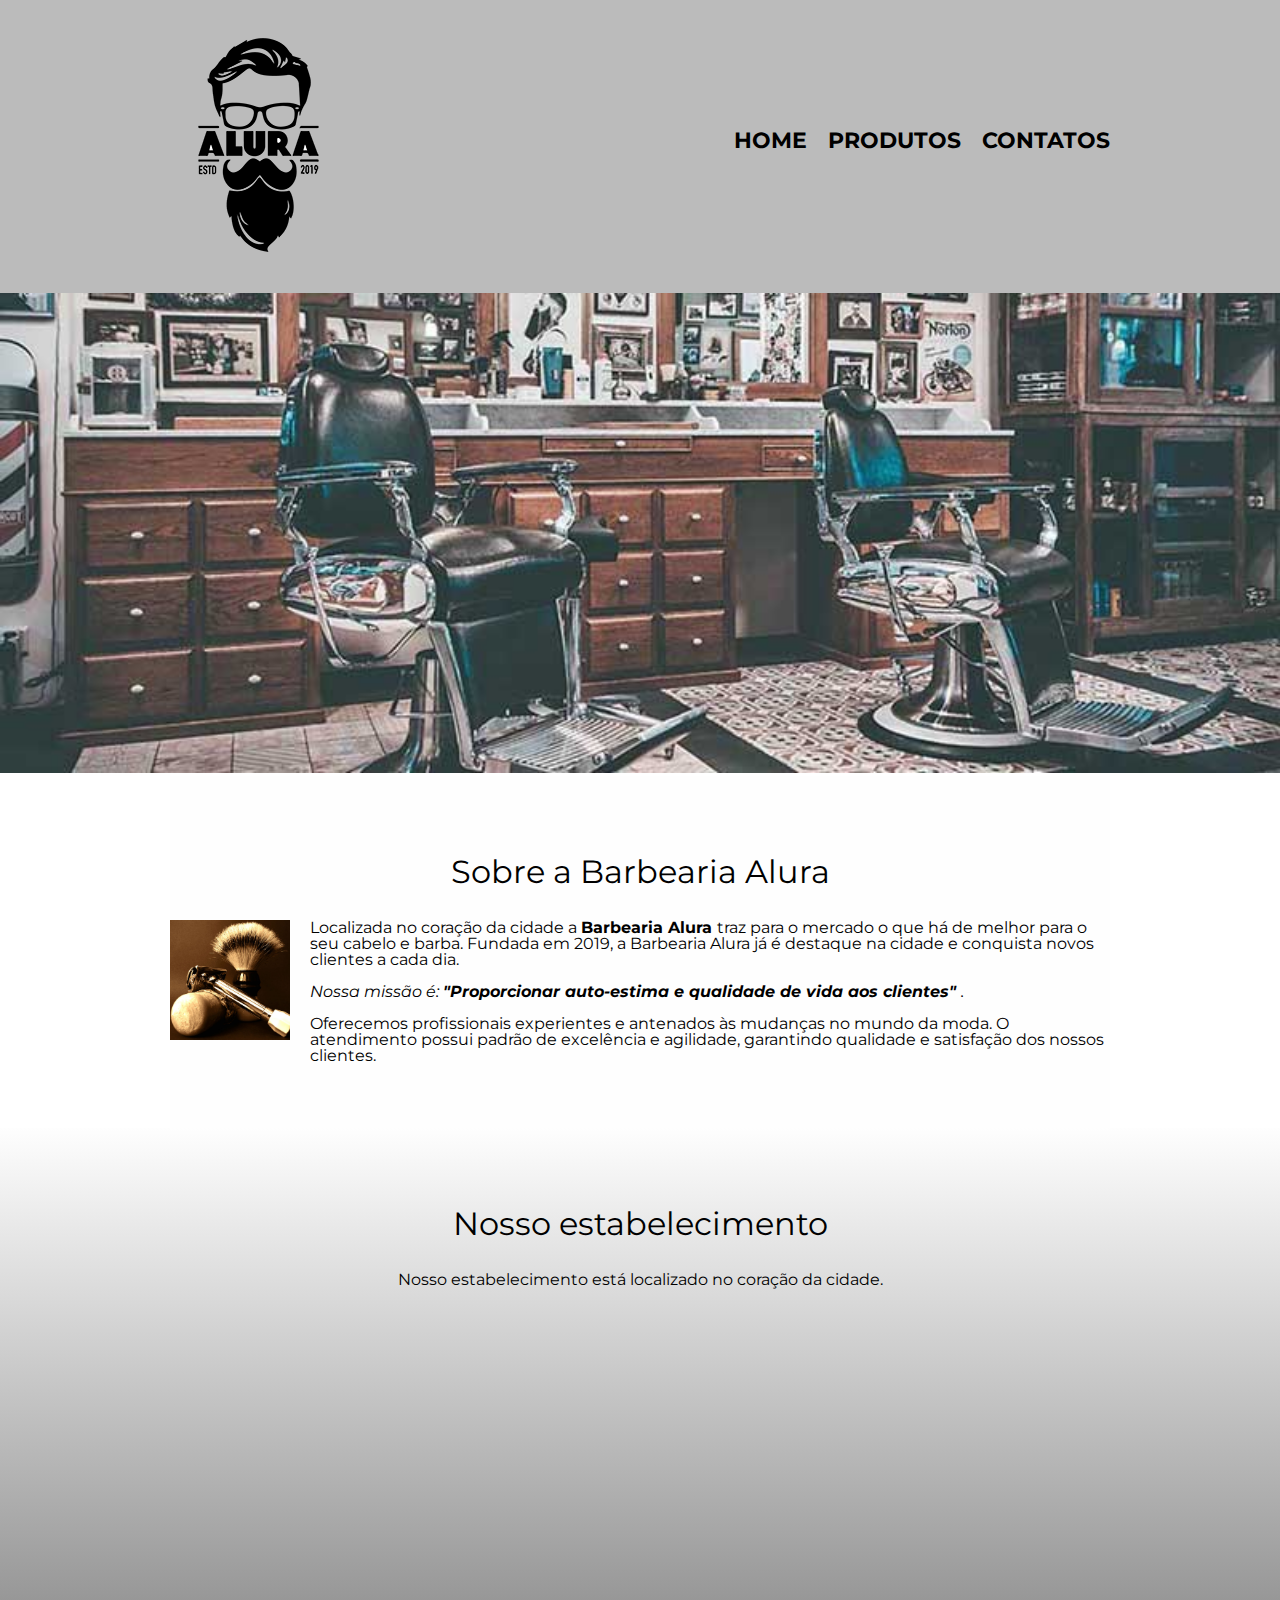
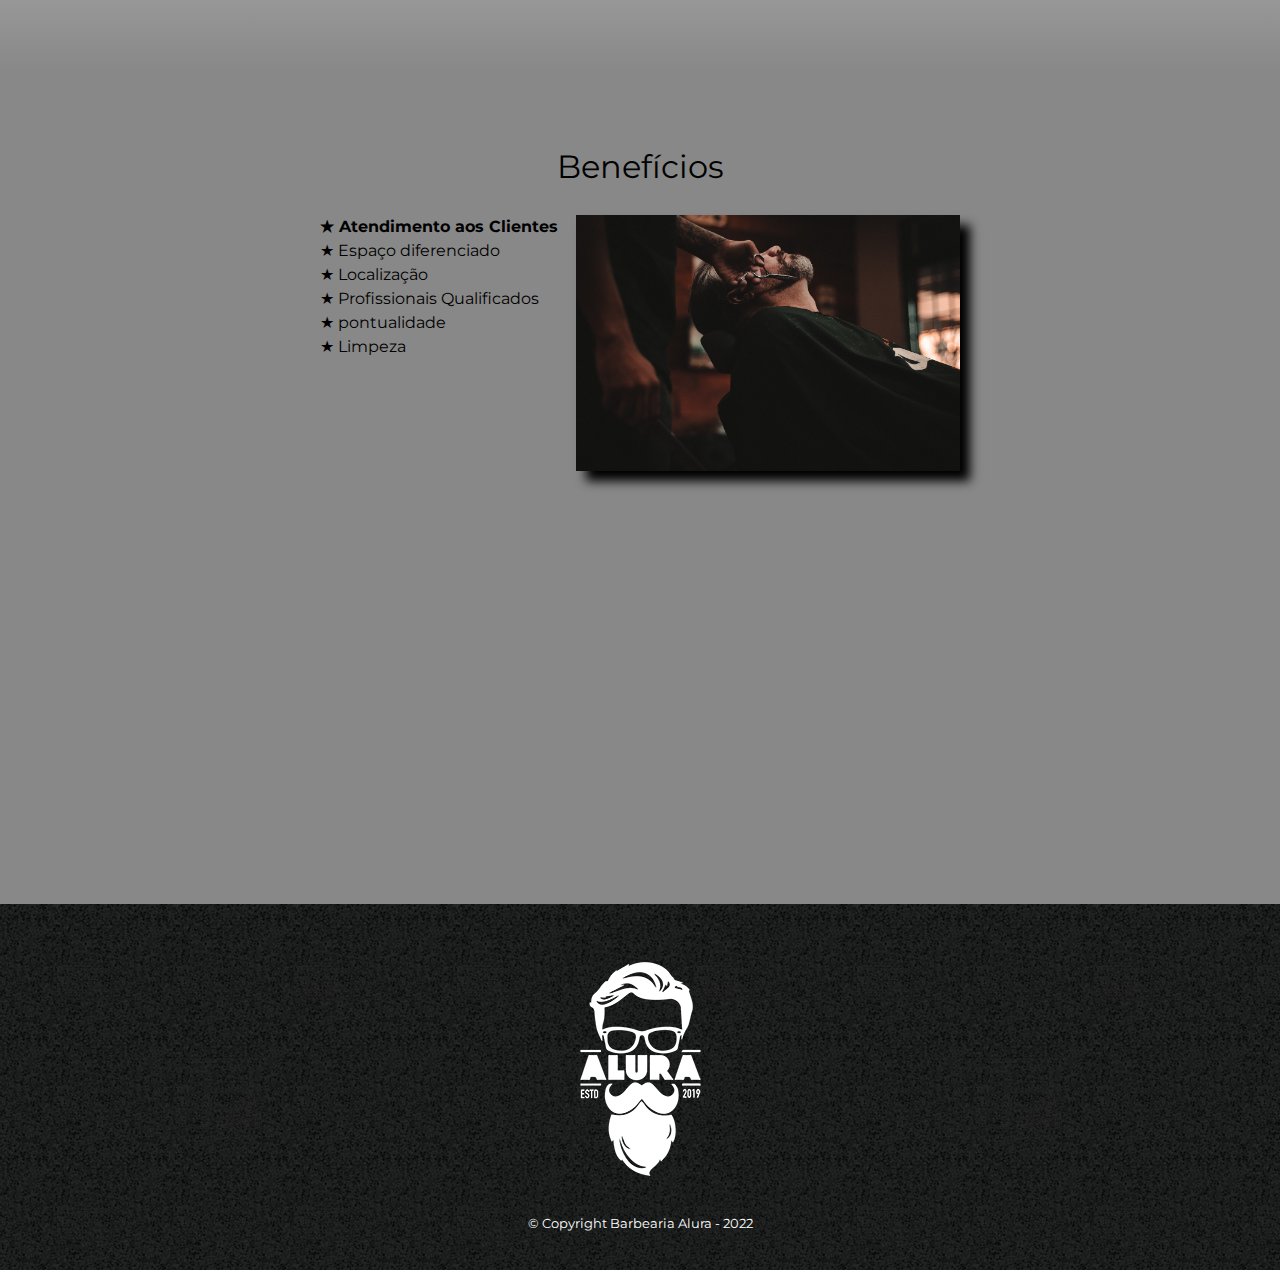
<file: index.html>
<!DOCTYPE html>
<html lang="pt-br">
<head>
    <meta charset="UTF-8">
    <meta http-equiv="X-UA-Compatible" content="IE=edge">
    <meta name="viewport" content="width=device-width, initial-scale=1.0">
		
		<link rel="stylesheet" href="./reset/reset.css"> <!--Colocar esse primeiro para poder fazer a limpesa antes do nosso codigo.-->
		<link rel="stylesheet" href="./css/style_home.css">

		<link rel="stylesheet" href="./css/style_produtos.css"> <!--para cabeçario e rodape.-->

		<!--Fonts-->
		<link href="https://fonts.googleapis.com/css2?family=Montserrat&display=swap" rel="stylesheet"> 


		<title>Barbearia Alura</title>
	</head>

		

	<body>

	<!-- ------------------------------------- parte 1 ------------------------------------- -->
	<!-- Cabeçario -->
    <header>
        <div class="caixa">
            <h1>
                <img src="./img/logo.png" alt="logo da Barbearia da alura">
            </h1>
            
            <nav>
                <ul class="navegacao">
                    <li>
                        <a href="index.html"> Home </a>
                    </li>
                    <li>
                        <a href="produtos.html"> Produtos </a>
                    </li>
                    <li>
                        <a href="contatos.html"> Contatos </a>
                    </li>
                </ul>
            </nav>
        </div>
    </header>

	<img class="banner" src="./img/banner.jpg">



	<!-- ------------------------------------- parte 2 ------------------------------------- -->
    <!--conteudo principal -->
	<main>
		<section class="principal">

			<h2 class="titulo__principal"> Sobre a Barbearia Alura </h2>

			<img class="utensilios" src="./img/utensilios.jpg" alt="imagem de utensilios">
	 
			<p> Localizada no coração da cidade a 
				<strong>Barbearia Alura </strong>
				traz para o mercado o que há de melhor para o seu cabelo e barba. Fundada em 2019,
				a Barbearia Alura já é destaque na cidade e conquista novos clientes a cada dia.</p>

			<p id="missao">
				<em> Nossa missão é: 
					<strong> "Proporcionar auto-estima e qualidade de vida aos clientes" </strong>.</em>
			</p>

			<p> Oferecemos profissionais experientes e antenados às mudanças no mundo da moda. 
				O atendimento possui padrão de excelência e agilidade, garantindo qualidade e satisfação 
				dos nossos clientes.
			</p>
		</section>

		<!--Mapa foi inport do site do google maps (compartilhar -> incorporar )-->
		<section class="mapa">

			<h3 class="titulo__principal"> Nosso estabelecimento </h3>
			<p> Nosso estabelecimento está localizado no coração da cidade. </p>

			<div class="mapa__conteudo">
				<iframe src="https://www.google.com/maps/embed?pb=!1m18!1m12!1m3!1d58513.77848030501!2d-46.
				71763482073484!3d-23.56445100646761!2m3!1f0!2f0!3f0!3m2!1i1024!2i768!4f13.1!3m3!1m2!1s0x94ce5
				a2b2ed7f3a1%3A0xab35da2f5ca62674!2sCaelum%20-%20Escola%20de%20Tecnologia!5e0!3m2!1spt-BR!2sbr!
				4v1661475619265!5m2!1spt-BR!2sbr" width="100%" height="300" style="border:0;" 
				allowfullscreen="" loading="lazy" referrerpolicy="no-referrer-when-downgrade">
				</iframe>
			</div>

		</section>
		

		<section class="beneficios">

			<h3 class="titulo__principal"> Benefícios </h3>

			<div class="conteudo__beneficios">
				<ul class="lista__beneficios">
					<li class="itens"> Atendimento aos Clientes </li>
					<li class="itens"> Espaço diferenciado </li>
					<li class="itens"> Localização </li>
					<li class="itens"> Profissionais Qualificados </li>
					<li class="itens"> pontualidade </li>
					<li class="itens"> Limpeza </li>
				</ul><img src="./img/beneficios.jpg" class="imagem__beneficios"> <!--para o espaço não refletir no "inline-block" nos teremos que colocar juntos.-->
			</div>

			<!--Video inport do You Tube.-->
			<div class="video">
				<iframe width="100%" height="315" src="https://www.youtube.com/embed/wcVVXUV0YUY" 
				title="YouTube video player" frameborder="0" allow="accelerometer; autoplay; clipboard-write; 
				encrypted-media; gyroscope; picture-in-picture" allowfullscreen>
				</iframe>
			</div>
		</section>
	</main>



	<!-- ------------------------------------- parte 3 ------------------------------------- -->
    <!-- Rodapé -->

    <footer>
        <img src="./img/logo-branco.png" alt="">
        <p class="Copyright">&copy; Copyright Barbearia Alura - 2022 </p> 


        <!--para colocar o simbolo de Copyright. A informação do codigo foi da pagina unicorde table-->
    </footer>

	</body>
</html>
</file>
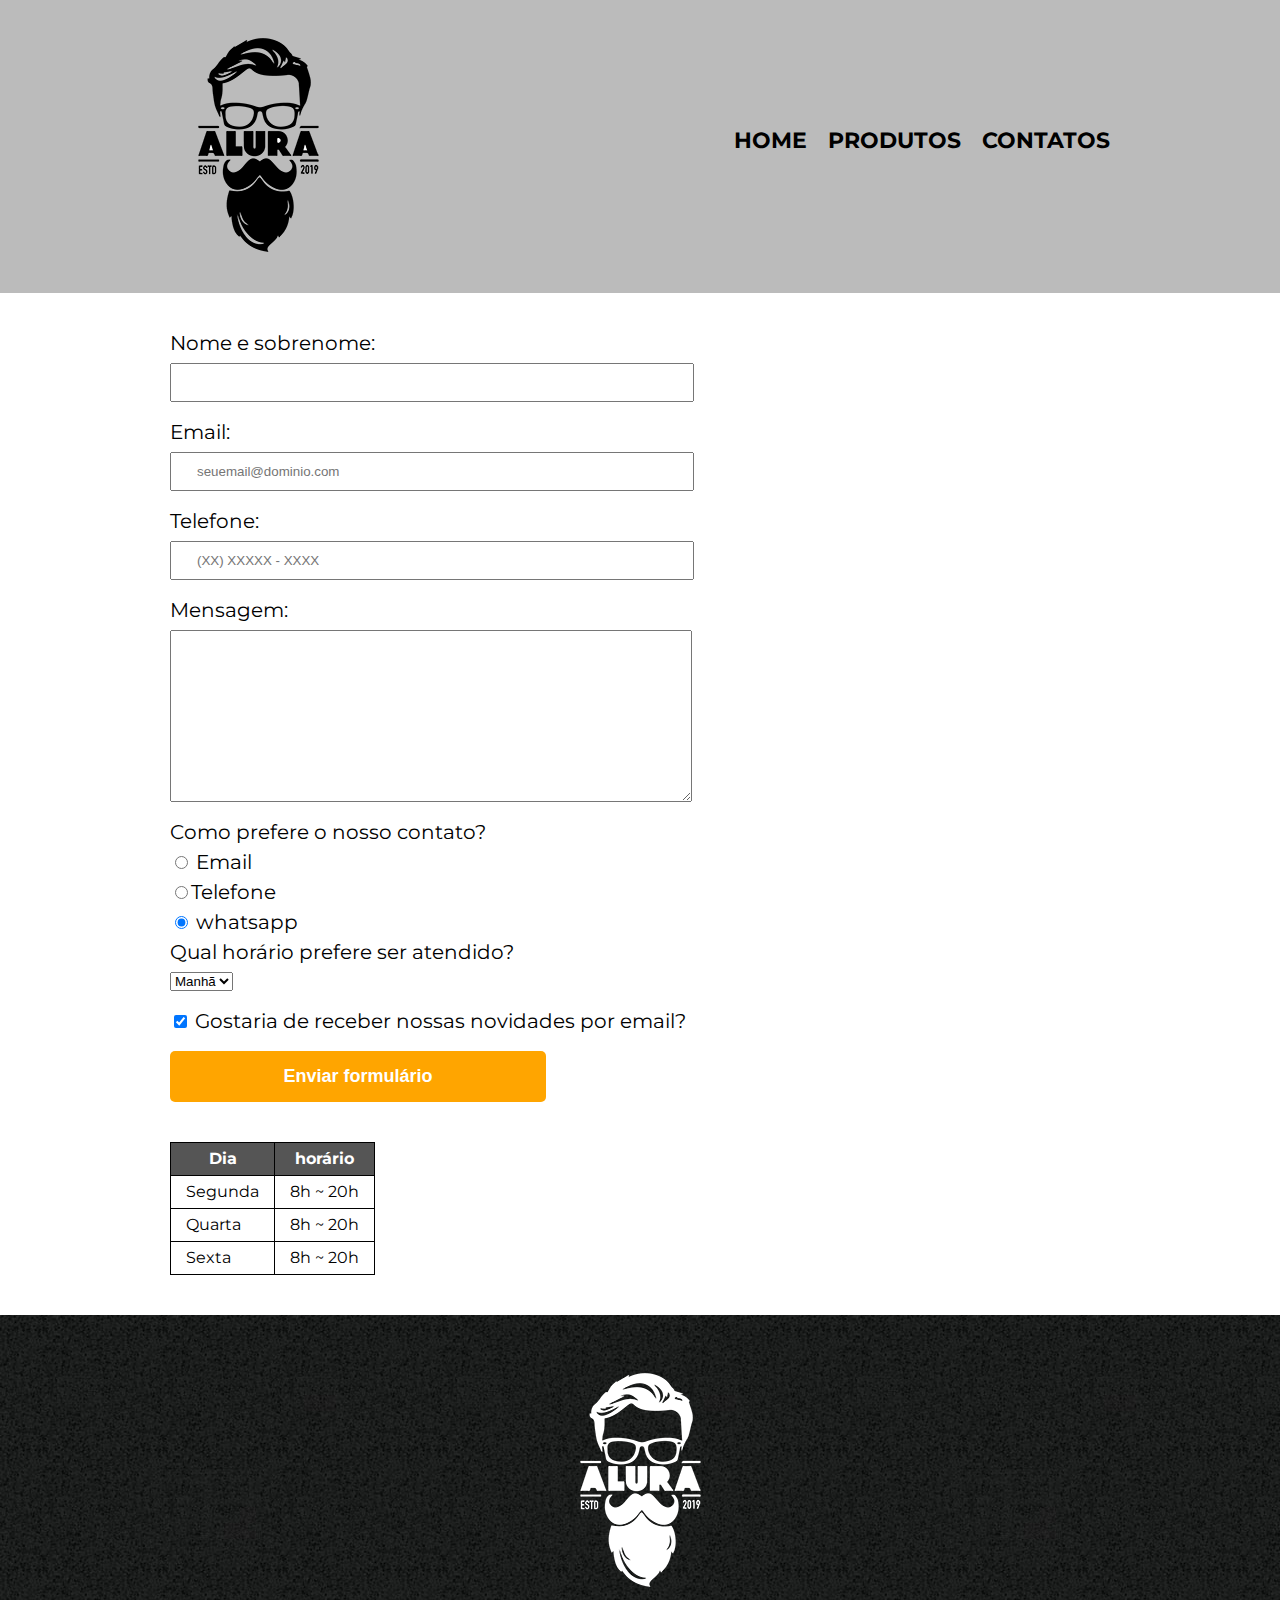
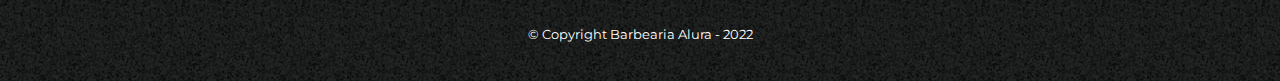
<file: contatos.html>
<!DOCTYPE html>
<html lang="pt-br">
<head>
    <meta charset="UTF-8">
    <meta http-equiv="X-UA-Compatible" content="IE=edge">
    <meta name="viewport" content="width=device-width, initial-scale=1.0">

    <link rel="stylesheet" href="./reset/reset.css"> <!--Colocar esse primeiro para poder fazer a limpesa antes do nosso codigo.-->
    <link rel="stylesheet" href="./css/style_produtos.css">
    <link rel="stylesheet" href="./css/style_contatos.css">

    <!--Fonts-->
	<link href="https://fonts.googleapis.com/css2?family=Montserrat&display=swap" rel="stylesheet"> 


    <title> Contatos - Barbearia Alura</title>
</head>
<body>



    <!-- ------------------------------------- parte 1 ------------------------------------- -->
    <!-- Cabeçario -->
    <header>
        <div class="caixa">
            <h1>
                <img src="./img/logo.png" alt="logo da Barbearia da alura">
            </h1>
            
            <nav>
                <ul class="navegacao">
                    <li>
                        <a href="index.html"> Home </a>
                    </li>
                    <li>
                        <a href="produtos.html"> Produtos </a>
                    </li>
                    <li>
                        <a href="contatos.html"> Contatos </a>
                    </li>
                </ul>
            </nav>
        </div>
    </header>



     <!-- ------------------------------------- parte 2 ------------------------------------- -->
    <!--Formulario -->
    <main>
        <form action="">

        <label for="nome_sobrenome" > Nome e sobrenome: </label> <!--uma ligação com o campo para colocar -->
        <input type="text" id="nome_sobrenome" class="input__padrao" required>

        <label for="email" > Email: </label>
        <input type="email" id="email" class="input__padrao" required placeholder="seuemail@dominio.com"> <!--ser obrigatorio e sugestão-->

        <label for="telefone" > Telefone: </label>
        <input type="tel" id="telefone" class="input__padrao" required placeholder="(XX) XXXXX - XXXX">

        <label for="mensagem" > Mensagem: </label>
        <textarea name="" id="mensagem" cols="70" rows="10"class="input__padrao"></textarea> <!--colocar mais de 1 linha de texto.-->


        <fieldset>

         <!--O name="contato" é para quando tiver umas das opções ativas a outras não é para ficar-->
         <!--radio é a "bolinha" de marcação-->
         <!-- o legend é para marcar um titulo no formulario.-->

            <legend>Como prefere o nosso contato? </legend>

            <label for="radio__email">
            <input type="radio" name="contato" value="email" id="radio__email"> Email 
            </label>

            <label for="radio__telefone"> 
            <input type="radio" name="contato" value="telefone" id="radio__telefone">Telefone 
            </label>

            <label for="radio__whatsapp">
            <input type="radio" name="contato" value="whatsapp" id="radio__whatsapp" checked> whatsapp 
            </label>
        </fieldset>



        <fieldset>
            <legend> Qual horário prefere ser atendido? </legend>

            <select name="" id="">
            <option value=""> Manhã </option>
            <option value=""> Tarde </option>
            <option value=""> Noite </option>

            </select>          
        </fieldset>


        <label class="checkbox">
            <input type="checkbox" checked> Gostaria de receber nossas novidades por email?
        </label>

        <input type="submit" value="Enviar formulário" class="enviar">
        
        </form>



        <table>
            <!--para o "cabeçario da tabela usamos o ( thead e o th )"-->
            <thead>
                <tr>
                    <th> Dia </th>
                    <th> horário </th>
                </tr>
            </thead>


        <tbody>
            <tr>
                <td> Segunda </td>
                <td> 8h ~ 20h </td>
            </tr>

            <tr>
                <td> Quarta </td>
                <td> 8h ~ 20h </td>
            </tr>

            <tr>
                <td> Sexta </td>
                <td> 8h ~ 20h </td>
            </tr>
        </tbody>

        </table>


    </main>


    
    <!-- ------------------------------------- parte 3 ------------------------------------- -->
    <!-- Rodapé -->

    <footer>
        <img src="./img/logo-branco.png" alt="">
        <p class="Copyright">&copy; Copyright Barbearia Alura - 2022 </p> 
        <!--para colocar o simbolo de Copyright. A informação do codigo foi da pagina unicorde table-->
    </footer>

</body>
</html>
</file>
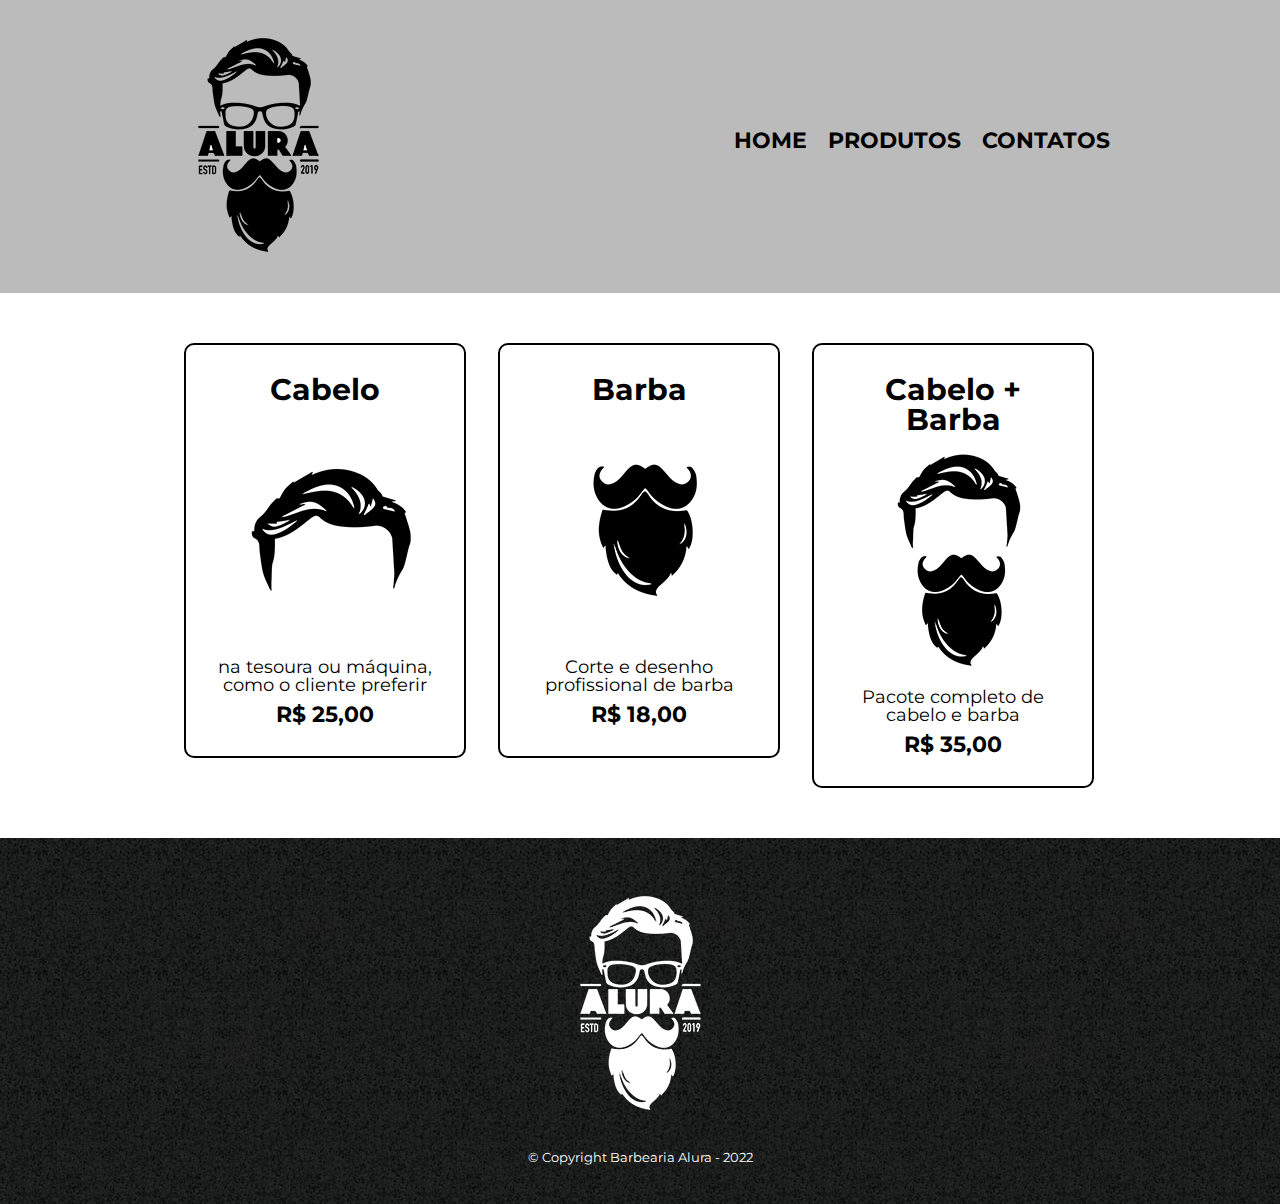
<file: produtos.html>
<!DOCTYPE html>
<html lang="pt-br">
<head>
    <meta charset="UTF-8">
    <meta http-equiv="X-UA-Compatible" content="IE=edge">
    <meta name="viewport" content="width=device-width, initial-scale=1.0">

    <link rel="stylesheet" href="./reset/reset.css"> <!--Colocar esse primeiro para poder fazer a limpesa antes do nosso codigo.-->
    <link rel="stylesheet" href="./css/style_produtos.css">

    <!--Fonts-->
	<link href="https://fonts.googleapis.com/css2?family=Montserrat&display=swap" rel="stylesheet"> 
    
    <title> Produtos - Barbearia Alura </title>
</head>
<body>

    <!-- ------------------------------------- parte 1 ------------------------------------- -->
    <!-- Cabeçario -->
    <header>
        <div class="caixa">
            <h1>
                <img src="./img/logo.png" alt="logo da Barbearia da alura">
            </h1>
            
            <nav>
                <ul class="navegacao">
                    <li>
                        <a href="index.html"> Home </a>
                    </li>
                    <li>
                        <a href="produtos.html"> Produtos </a>
                    </li>
                    <li>
                        <a href="contatos.html"> Contatos </a>
                    </li>
                </ul>
            </nav>
        </div>
    </header>



    <!-- ------------------------------------- parte 2 ------------------------------------- -->
    <!--conteudo principal -->
    <main>
        <ul class="produtos">
            <li>
                <h2> Cabelo </h2>
                <img src="./img/cabelo.jpg" alt="imagem do cabelo">
                <p class="produto__descricao"> na tesoura ou máquina, como o cliente preferir </p>
                <p class="produto__preco"> R$ 25,00 </p>
            </li>
            <li>
                <h2> Barba </h2>
                <img src="./img/barba.jpg" alt="imagem da barba">
                <p class="produto__descricao"> Corte e desenho profissional de barba </p>
                <p class="produto__preco"> R$ 18,00 </p>
            </li>
            <li>
                <h2> Cabelo + Barba </h2>
                <img src="./img/cabelo+barba.jpg" alt="imagem do cabelo e barba">
                <p class="produto__descricao"> Pacote completo de cabelo e barba </p>
                <p class="produto__preco"> R$ 35,00 </p>
            </li>
        </ul>
    </main>


    <!-- ------------------------------------- parte 3 ------------------------------------- -->
    <!-- Rodapé -->

    <footer>
        <img src="./img/logo-branco.png" alt="">
        <p class="Copyright">&copy; Copyright Barbearia Alura - 2022 </p> 
        <!--para colocar o simbolo de Copyright. A informação do codigo foi da pagina unicorde table-->
    </footer>



    
</body>
</html>
</file>
<file: css/style_home.css>
/*fonts*/
body {
	font-family: 'Montserrat', sans-serif;

}

.banner {
	width: 100%;
}

.titulo__principal {
	text-align: center;
	font-size: 2em; /*o "2em" aqui represente 2x amais q o tamanho proporcional do site e da fonte abaixo dela. */
	margin: 1em 0 1em;
	clear: left; /*limpar o float para nao afetar o que está em baixo*/
	
}

.principal {
	padding: 3em 0;
	background: #FEFEFE;
	width: 940px;
	margin: 0 auto;
}

.principal p {
	margin: 0 0 1em;
}

.principal strong {
	font-weight: bold;
}

.principal em {
	font-style: italic;
}

.utensilios {
	width: 120px;
	float: left; /*para ficar do lado determinado da figura de utensilios*/ 
	margin: 0 20px 20px 0; /*cima , direira, baixo, esquerda*/
}

.mapa {
	padding: 3em 0;
	background: linear-gradient(#FEFEFE, #888888); /*para o degrade*/
}

.mapa__conteudo{
	width: 940px;
	margin: 0 auto;
}

.mapa p {
	margin: 0 0 2em;
	text-align: center;
}

.beneficios {
	padding: 3em 0;
	background: #888888;
	
}

.conteudo__beneficios {
	width: 640px;
	margin: 0 auto;	
}

.lista__beneficios {
	width: 40%;
	display: inline-block;
	vertical-align: top;
}

.itens {
	line-height: 1.5; /*altura da linha*/
}

.itens:first-child { /*pegar o primeiro da class itens "Atendimento aos Clientes"*/
	font-weight: bold;
}

.itens::before {
	content: "★";
}

.imagem__beneficios{
	width: 60%;
	opacity: 1;
	transition: 400ms; /*delay de demostração*/
	box-shadow: 10px 10px 10px 0 #000000 ; /*sombra da imagem ( eixo X E Y) , ( o modo dela ) ( borda )*/
}

.imagem__beneficios:hover{
	opacity: 0.3;
}

.video {
	width: 560px;
	margin: 2em auto;
}



/*para se enquadrar de acordo com o tamanho do aparelho.*/
@media screen and (max-width: 480px) {
	.principal, .conteudo__beneficios, .mapa__conteudo, .video {
		width: auto;
	}

	.lista__beneficios, .imagem__beneficios {
		width: 100%;
		margin: 0.5em auto;
	
	}

	h1 {
        text-align: center;
    }

	
	
}
</file>
<file: css/style_produtos.css>
/* ------------------------------------- parte 1 -------------------------------------*/
/*fonts*/
body {
    font-family: 'Montserrat', sans-serif;
}


header {
    background: #BBBBBB;
    padding: 20px 0; /*espaçamento interno. */
}

.caixa {
    position: relative; /*para poder levantar*/
    width: 940px;
    margin: 0 auto; /* para calcular automaticamente de acordo com os pixels da tela*/
}

nav {
    position: absolute; /*para ele poder vim para frente do cabeçario*/
    top: 110px;
    right: 0;
}

nav li {
    display: inline; /*significa "em linha" */
    margin: 0 0 0 15px; /*espaçamento esterno entre palavra da outra*/
    
}

nav a {
    text-transform: uppercase; /*texto em maiúsculo*/
    color: #000000;
    font-weight: bold; /*texto em negrito*/
    font-size: 22px;
    text-decoration: none; /*tirar o sumblinhado*/

}

/*uma ação quando o mouse estiver por cima*/ 
nav a:hover {
    color: #C78C19; /*mudar a cor das letras*/
    text-decoration: underline; /* mudar o ponteiro do mouse e o sumblinhado*/ 

}



/* ------------------------------------- parte 2 -------------------------------------*/
.produtos {
    width: 940px;
    margin: 0 auto;
    padding: 50px 0;   
}



.produtos li {
    display: inline-block; /*para ficar um do lado do outro e para poder mexer nas medidas*/
    text-align: center;
    
    width: 30%; /*cada um dos elementos ( imagens ) vai ocupar 30% de largura uma da outra*/
    vertical-align: top; /*poder alinhar os elementos pela linha de cima no caso pelo cabeçario*/
    
    margin: 0 1.5%;

    padding: 30px 20px; /*para o espaçamento da descrição*/
    box-sizing: border-box; /*para diferenciar os 30% de largura do padding o espaçamento interno*/
    

    /*para fazer a borda dos produtos*/
    border: 2px solid #000000; /*tamanho da borda, tipo dela ( reta ), cor*/
    border-radius: 10px; /*para arredondar a borda*/
}

/*uma ação quando o mouse estiver por cima*/
.produtos li:hover {
    border-color: #C78C19;
}

/*quando clicar*/
.produtos li:active {
    border-color: #088C19;
}

/*quando o mouse estiver por cima... alterar o h2*/
.produtos li:hover h2 {
    font-size: 34px;
}


.produtos h2 {
    font-size: 30px;
    font-weight: bold;
}


.produto__descricao {
    font-size: 18px;
    
}


.produto__preco {
    font-size: 22px;
    font-weight: bold;

    margin: 10px 0 0 ; /*para o espaçamento dos preços, o top 10px, 0 de largura e 0 para baixo*/
}


/* ------------------------------------- parte 3 -------------------------------------*/

footer {
    text-align: center;
    background: url("../img/bg.jpg"); /*o fundo preto. A img é menor mas quando colocamos em url
                                        ela se distribui até ocupar 100%*/
    padding: 40px 0;   
}

.Copyright {
    color: #FFFFFF;
    font-size: 13px;

    margin: 20px 0 0; /*espaçamento superior de 20px*/
    
}

/*para se enquadrar de acordo com o tamanho do aparelho.*/
@media screen and (max-width: 480px) {
	.caixa {
        width: auto;
    }
    
    h1  {
        text-align: center;
    }
    
    nav {
        position: static;
        text-align: center;
        
    }

    .produtos, .produtos li, .produtos h2, .produto__descricao, .produto__preco {
		width: auto;
		margin: 0.5em auto;
	
    }
}
</file>
<file: css/style_contatos.css>
/*ja realizado no "style_produtos.css" a parte 1 e parte 3. */


body {
	font-family: 'Montserrat', sans-serif;
}
/* ------------------------------------- parte 2 -------------------------------------*/
main {
    width: 940px;
    margin: 0 auto;
}

form {
    margin: 40px 0;
    
}

form label, form legend { /*a vergula ( , ) é para replicar as mesmas configurações*/
    display: block;
    font-size: 20px;
    margin: 0 0 10px;
}

.input__padrao { /*a vergula ( , ) é para replicar as mesmas configurações*/
    display: block;   
    margin: 0 0 20px;
    padding: 10px 25px;
    width: 50%;
}

.checkbox {
    margin: 20px 0;
}

.enviar {
    width: 40%;
    padding: 15px 0 ; /*15px para cima e para baixo e 0 para os lados*/
    background: orange;

    color: white;
    font-weight: bold;
    font-size: 18px;

    border: none;
    border-radius: 5px;

    transition: 1s all; /*delay para mudar tudo = cor de fundo e quando ele aumentar*/

    cursor: pointer;
}

.enviar:hover {
    background: darkorange;
    transform: scale(1.2); /*aumentar o botão em 20% */

    /*exs de transform:
     transform: rotate(70deg) ; ------ para inclinar o botão
     transform: rotate(70deg) scale(1.2); ---- para rodar é aumentar botão*/
     
}

table {
    margin: 20px 0 40px;
}

thead{
    background: #555555;

    color: white;
    font-weight: bold;
}

td, th {
    border: 1px solid #000000;
    padding: 8px 15px ;
}
</file>
